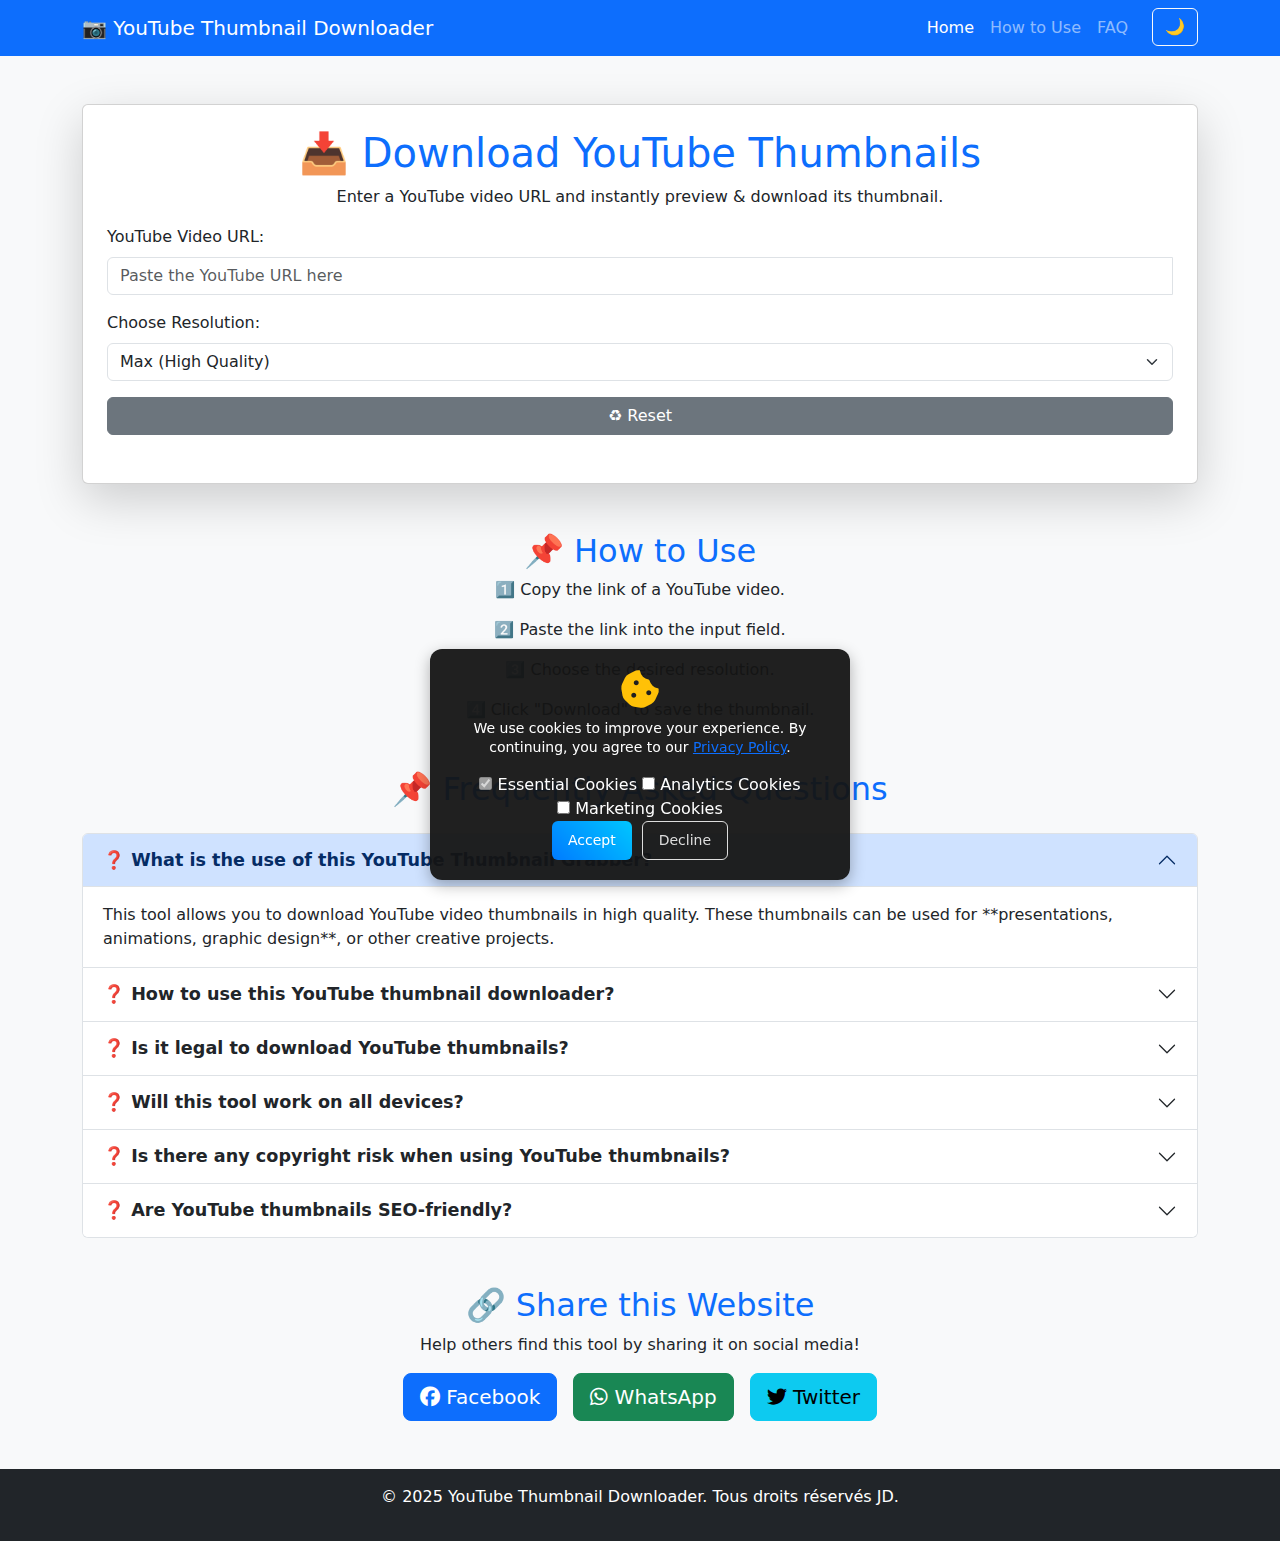
<file: index.html>
<!DOCTYPE html>
<html lang="en">
<head>
    <meta charset="UTF-8">
    <meta name="viewport" content="width=device-width, initial-scale=1.0">
    <title>YouTube Thumbnail Downloader</title>
    <!-- Icônes Bootstrap -->
<link rel="stylesheet" href="https://cdn.jsdelivr.net/npm/bootstrap-icons/font/bootstrap-icons.css">
<!-- Icônes modernes FontAwesome -->
<link rel="stylesheet" href="https://cdnjs.cloudflare.com/ajax/libs/font-awesome/6.4.2/css/all.min.css">

<link rel="icon" type="image/x-icon" href="favicon.ico">

    <!-- Bootstrap 5 CDN -->
    <link href="https://cdn.jsdelivr.net/npm/bootstrap@5.3.0/dist/css/bootstrap.min.css" rel="stylesheet">
    
    <!-- Custom CSS -->
    <link rel="stylesheet" href="style.css">
    <meta name="google-site-verification" content="yNsrKAjh2jQ5P0UQlouUHhzGrtT-ffLGfkC-EnM9OLw" />

</head>
<body>

    <!-- 🌟 Barre de navigation -->
    <nav class="navbar navbar-expand-lg navbar-dark bg-primary">
        <div class="container">
            <!-- 🌟 Logo du site qui recharge la page au clic -->
<a class="navbar-brand" href="#" id="siteLogo">📷 YouTube Thumbnail Downloader</a>

            <button class="navbar-toggler" type="button" data-bs-toggle="collapse" data-bs-target="#navbarNav">
                <span class="navbar-toggler-icon"></span>
            </button>
            <div class="collapse navbar-collapse" id="navbarNav">
                <ul class="navbar-nav ms-auto"> 
                    <li class="nav-item"><a class="nav-link active" href="#">Home</a></li>
                    <li class="nav-item"><a class="nav-link" href="#how-to">How to Use</a></li>                   
                    <li class="nav-item"><a class="nav-link" href="#faq">FAQ</a></li>
                    <li class="nav-item"><button id="darkModeToggle" class="btn btn-outline-light ms-3">🌙</button></li>
                </ul>
            </div>
        </div>
    </nav>

    <!-- 🌟 Section principale -->
    <div class="container my-5">
        <div class="card shadow-lg p-4">
            <h1 class="text-center text-primary">📥 Download YouTube Thumbnails</h1>
            <p class="text-center">Enter a YouTube video URL and instantly preview & download its thumbnail.</p>



<!-- 🌟 Champ URL avec désactivation de l’historique -->
<div class="mb-3 position-relative">
    <label for="videoUrl" class="form-label">YouTube Video URL:</label>
    <div class="input-group">
        <input type="url" id="videoUrl" class="form-control" 
            placeholder="Paste the YouTube URL here" required 
            autocomplete="off" autocorrect="off" autocapitalize="none" spellcheck="false">
        <button id="clearUrl" class="btn btn-outline-secondary d-none" type="button">
            <i class="fas fa-times-circle"></i>
        </button>
    </div>
</div>

<!-- 🌟 Message d'erreur -->
<div id="error-message" class="alert alert-danger text-center mt-3" style="display: none;"></div>

            <!-- Sélection de la résolution -->
            <div class="mb-3">
                <label for="resolution" class="form-label">Choose Resolution:</label>
                <select id="resolution" class="form-select">
                    <option value="maxresdefault">Max (High Quality)</option>
                    <option value="hqdefault">High</option>
                    <option value="mqdefault">Medium</option>
                    <option value="default">Low</option>
                </select>
            </div>

            <!-- Boutons -->
            <div class="d-grid gap-2">
                <button class="btn btn-secondary" onclick="resetForm()">♻ Reset</button>
            </div>

            <!-- Résultat -->
            <div id="result" class="text-center mt-4"></div>
            <!-- Spinner de chargement -->
            <div id="loading-spinner" class="text-center mt-3" style="display: none;">
                <div class="spinner-border text-primary" role="status">
                    <span class="visually-hidden">Loading...</span>
                </div>
            </div>
            <!-- Bouton Télécharger (caché par défaut) -->
<button id="downloadBtn" class="btn btn-primary mt-3" style="display: none;">⬇ Download Thumbnail</button>
            

            <!-- Message d'erreur -->
            <div id="error-message" class="alert alert-danger mt-3" style="display: none;"></div>
        </div>
    </div>
<!-- 🌟 How to Use Section -->
<section id="how-to" class="container text-center my-5">
    <h2 class="text-primary">📌 How to Use</h2>
    <p>1️⃣ Copy the link of a YouTube video.</p>
    <p>2️⃣ Paste the link into the input field.</p>
    <p>3️⃣ Choose the desired resolution.</p>
    <p>4️⃣ Click "Download" to save the thumbnail.</p>
</section>

<!-- 🌟 FAQ Section -->
<section id="faq" class="container my-5">
    <h2 class="text-primary text-center">📌 Frequently Asked Questions</h2>

    <div class="accordion mt-4" id="faqAccordion">
        <!-- Question 1 -->
        <div class="accordion-item">
            <h2 class="accordion-header" id="headingOne">
                <button class="accordion-button" type="button" data-bs-toggle="collapse" data-bs-target="#collapseOne">
                    ❓ What is the use of this YouTube Thumbnail Grabber?
                </button>
            </h2>
            <div id="collapseOne" class="accordion-collapse collapse show" data-bs-parent="#faqAccordion">
                <div class="accordion-body">
                    This tool allows you to download YouTube video thumbnails in high quality. These thumbnails can be used for **presentations, animations, graphic design**, or other creative projects.
                </div>
            </div>
        </div>

        <!-- Question 2 -->
        <div class="accordion-item">
            <h2 class="accordion-header" id="headingTwo">
                <button class="accordion-button collapsed" type="button" data-bs-toggle="collapse" data-bs-target="#collapseTwo">
                    ❓ How to use this YouTube thumbnail downloader?
                </button>
            </h2>
            <div id="collapseTwo" class="accordion-collapse collapse" data-bs-parent="#faqAccordion">
                <div class="accordion-body">
                    1️⃣ **Copy** the link of the YouTube video whose thumbnail you want to download.<br>
                    2️⃣ **Paste** the link into the input field. The thumbnails will be generated automatically.<br>
                    3️⃣ **Choose a resolution** and click "Download" to save the thumbnail.<br>
                    🖥️ Works on PC & Android. For iPhones, saving images may require additional steps.
                </div>
            </div>
        </div>

        <!-- Question 3 -->
        <div class="accordion-item">
            <h2 class="accordion-header" id="headingThree">
                <button class="accordion-button collapsed" type="button" data-bs-toggle="collapse" data-bs-target="#collapseThree">
                    ❓ Is it legal to download YouTube thumbnails?
                </button>
            </h2>
            <div id="collapseThree" class="accordion-collapse collapse" data-bs-parent="#faqAccordion">
                <div class="accordion-body">
                    ✅ Yes, downloading a YouTube thumbnail is legal. However, since **thumbnails are copyrighted**, you should get the creator’s permission before reusing them for public or commercial purposes.
                </div>
            </div>
        </div>

        <!-- Question 4 -->
        <div class="accordion-item">
            <h2 class="accordion-header" id="headingFour">
                <button class="accordion-button collapsed" type="button" data-bs-toggle="collapse" data-bs-target="#collapseFour">
                    ❓ Will this tool work on all devices?
                </button>
            </h2>
            <div id="collapseFour" class="accordion-collapse collapse" data-bs-parent="#faqAccordion">
                <div class="accordion-body">
                    ✅ This website works on **Android, Windows, Mac, and most web browsers**. However, **iPhones** may have restrictions preventing image downloads.
                </div>
            </div>
        </div>

        <!-- Question 5 -->
        <div class="accordion-item">
            <h2 class="accordion-header" id="headingFive">
                <button class="accordion-button collapsed" type="button" data-bs-toggle="collapse" data-bs-target="#collapseFive">
                    ❓ Is there any copyright risk when using YouTube thumbnails?
                </button>
            </h2>
            <div id="collapseFive" class="accordion-collapse collapse" data-bs-parent="#faqAccordion">
                <div class="accordion-body">
                    📌 YouTube thumbnails belong to the video owner. If you plan to **reuse** them (especially on YouTube itself), you should request permission to avoid copyright issues.
                </div>
            </div>
        </div>

        <!-- Question 6 -->
        <div class="accordion-item">
            <h2 class="accordion-header" id="headingSix">
                <button class="accordion-button collapsed" type="button" data-bs-toggle="collapse" data-bs-target="#collapseSix">
                    ❓ Are YouTube thumbnails SEO-friendly?
                </button>
            </h2>
            <div id="collapseSix" class="accordion-collapse collapse" data-bs-parent="#faqAccordion">
                <div class="accordion-body">
                    ❌ No, directly reusing a YouTube thumbnail is **not SEO-friendly** because it is already indexed by Google. However, you can modify it using tools like **Photoshop** to make it unique and SEO-friendly.
                </div>
            </div>
        </div>
    </div>
</section>
<!-- 🌟 Share this site -->
<section id="share" class="container text-center my-5">
    <h2 class="text-primary">🔗 Share this Website</h2>
    <p>Help others find this tool by sharing it on social media!</p>
    
    <div class="d-flex justify-content-center gap-3 mt-3">
        <!-- Facebook -->
        <a href="#" id="share-facebook" class="btn btn-primary btn-lg" target="_blank">
            <i class="fab fa-facebook"></i> Facebook
        </a>
        
        <!-- WhatsApp -->
        <a href="#" id="share-whatsapp" class="btn btn-success btn-lg" target="_blank">
            <i class="fab fa-whatsapp"></i> WhatsApp
        </a>

        <!-- Twitter -->
        <a href="#" id="share-twitter" class="btn btn-info btn-lg" target="_blank">
            <i class="fab fa-twitter"></i> Twitter
        </a>

        
    </div>
    
</section>
<!-- 🌟 Message d'erreur en cas de panne de connexion -->
<div id="connection-error" class="alert alert-danger text-center d-none" role="alert">
    ⚠ No internet connection. Please check your network and try again.
</div>

    <!-- 🌟 Footer -->
<footer class="bg-dark text-white text-center py-3">
   <p>© 2025 YouTube Thumbnail Downloader. Tous droits réservés JD.</p>
</footer>


    <!-- Bootstrap 5 JS -->
    <script src="https://cdn.jsdelivr.net/npm/bootstrap@5.3.0/dist/js/bootstrap.bundle.min.js"></script>
    
    <!-- Custom JS -->
    <script src="script.js"></script>

    <div <div id="cookiePopup" class="cookie-popup">
    <div class="cookie-content">
        <i class="fas fa-cookie-bite cookie-icon"></i>
        <p>We use cookies to improve your experience. By continuing, you agree to our <a href="privacy-policy.html">Privacy Policy</a>.</p>
        
        <div class="cookie-options">
            <label><input type="checkbox" id="essentialCookies" checked disabled> Essential Cookies</label>
            <label><input type="checkbox" id="analyticsCookies"> Analytics Cookies</label>
            <label><input type="checkbox" id="marketingCookies"> Marketing Cookies</label>
        </div>
        
        <div class="cookie-buttons">
            <button id="acceptCookies" class="btn btn-primary">Accept</button>
            <button id="declineCookies" class="btn btn-outline-light">Decline</button>
        </div>
    </div>
</div>
   
    
    
    
</body>
</html>
</file>
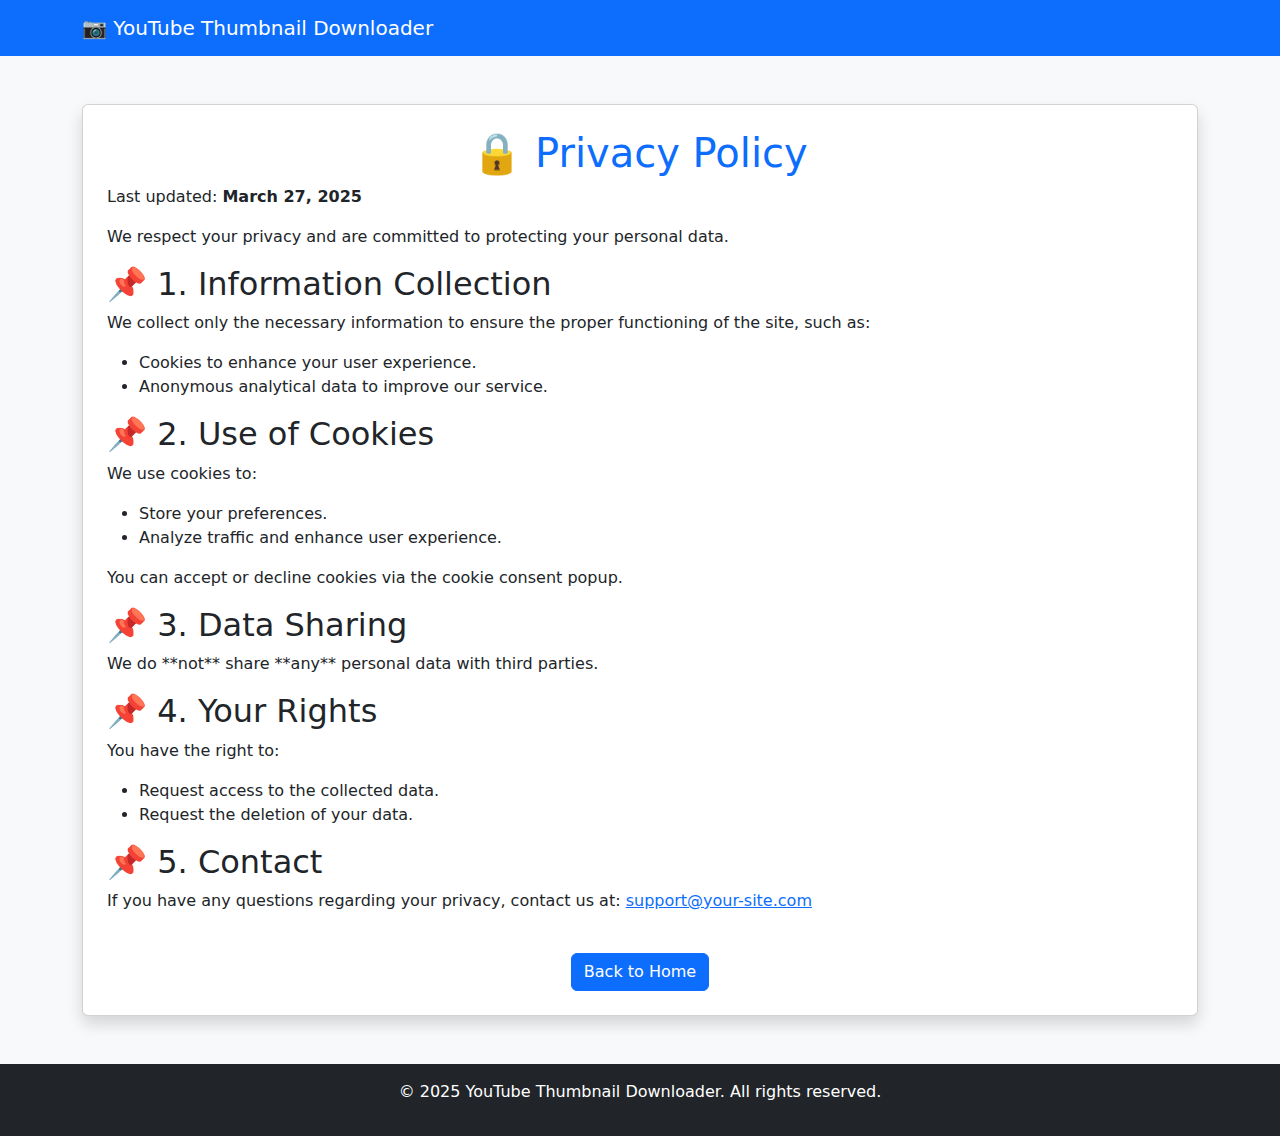
<file: privacy-policy.html>
<!DOCTYPE html>
<html lang="en">
<head>
    <meta charset="UTF-8">
    <meta name="viewport" content="width=device-width, initial-scale=1.0">
    <title>Privacy Policy</title>
    <link rel="stylesheet" href="style.css">
    <link rel="icon" type="image/x-icon" href="favicon.ico">
    <!-- Bootstrap CSS -->
    <link href="https://cdn.jsdelivr.net/npm/bootstrap@5.3.0/dist/css/bootstrap.min.css" rel="stylesheet">
</head>
<body class="bg-light">

    <!-- 🌟 Navigation Bar -->
    <nav class="navbar navbar-expand-lg navbar-dark bg-primary">
        <div class="container">
            <a class="navbar-brand" href="index.html">📷 YouTube Thumbnail Downloader</a>
        </div>
    </nav>

    <div class="container my-5">
        <div class="card shadow p-4">
            <h1 class="text-primary text-center">🔒 Privacy Policy</h1>
            <p>Last updated: <strong>March 27, 2025</strong></p>
            <p>We respect your privacy and are committed to protecting your personal data.</p>

            <h2>📌 1. Information Collection</h2>
            <p>We collect only the necessary information to ensure the proper functioning of the site, such as:</p>
            <ul>
                <li>Cookies to enhance your user experience.</li>
                <li>Anonymous analytical data to improve our service.</li>
            </ul>

            <h2>📌 2. Use of Cookies</h2>
            <p>We use cookies to:</p>
            <ul>
                <li>Store your preferences.</li>
                <li>Analyze traffic and enhance user experience.</li>
            </ul>
            <p>You can accept or decline cookies via the cookie consent popup.</p>

            <h2>📌 3. Data Sharing</h2>
            <p>We do **not** share **any** personal data with third parties.</p>

            <h2>📌 4. Your Rights</h2>
            <p>You have the right to:</p>
            <ul>
                <li>Request access to the collected data.</li>
                <li>Request the deletion of your data.</li>
            </ul>

            <h2>📌 5. Contact</h2>
            <p>If you have any questions regarding your privacy, contact us at: <a href="mailto:support@your-site.com">support@your-site.com</a></p>

            <div class="text-center mt-4">
                <a href="index.html" class="btn btn-primary">Back to Home</a>
            </div>
        </div>
    </div>

    <!-- Footer -->
    <footer class="bg-dark text-white text-center py-3">
        <p>© 2025 YouTube Thumbnail Downloader. All rights reserved.</p>
    </footer>

    <!-- Bootstrap JS -->
    <script src="https://cdn.jsdelivr.net/npm/bootstrap@5.3.0/dist/js/bootstrap.bundle.min.js"></script>
</body>
</html>
</file>
<file: style.css>
HEAD
/* 🌟 Styles généraux */
body {
    background-color: #f8f9fa;
}

/* 🌙 Correction du mode sombre */
body.dark-mode {
    background-color: #121212;
    color: #ffffff;
}

body.dark-mode .card,
body.dark-mode .container {
    background-color: #1e1e1e;
    color: #ffffff;
    border: 1px solid #333;
}

body.dark-mode .form-control {
    background-color: #222;
    color: #fff;
    border: 1px solid #555;
}

body.dark-mode .btn-outline-dark {
    background-color: #444;
    color: #ffffff;
    border-color: #777;
}

body.dark-mode .btn-outline-dark:hover {
    background-color: #666;
    border-color: #999;
}

/* Icône de la croix en mode sombre */
body.dark-mode #clearUrl {
    color: #ffffff;
}

body.dark-mode #clearUrl:hover {
    color: #ff5555;
}


/* 🌟 Bouton "Télécharger" moderne */
.btn-download {
    display: inline-block;
    background: linear-gradient(45deg, #007bff, #00c6ff);
    color: white;
    padding: 12px 20px;
    font-size: 16px;
    border: none;
    border-radius: 8px;
    cursor: pointer;
    transition: all 0.3s ease-in-out;
}

.btn-download:hover {
    background: linear-gradient(45deg, #0056b3, #0099ff);
    transform: scale(1.05);
}

/* 🌟 Icône de suppression (croix moderne avec effet) */
#clearUrl {
    border: none;
    background: none;
    font-size: 22px;
    color: #dc3545; /* Rouge élégant */
    cursor: pointer;
    transition: color 0.3s ease, transform 0.2s ease-in-out;
}

#clearUrl:hover {
    color: #ff0000; /* Rouge vif au survol */
    transform: scale(1.2);
}

/* Ajustement de l’icône pour un meilleur alignement */
#clearUrl i {
    pointer-events: none;
}

/* 🌟 Amélioration du bouton "Télécharger" */
.btn-download {
    display: inline-block;
    background: linear-gradient(45deg, #007bff, #00c6ff);
    color: white;
    padding: 12px 20px;
    font-size: 16px;
    border: none;
    border-radius: 8px;
    cursor: pointer;
    transition: all 0.3s ease-in-out;
}

.btn-download:hover {
    background: linear-gradient(45deg, #0056b3, #0099ff);
    transform: scale(1.05);
}

.btn-download:active {
    transform: scale(0.95);
    background: linear-gradient(45deg, #003366, #007acc);
}

/* 🌟 Style pour la FAQ */
.accordion-button {
    font-weight: bold;
    font-size: 1.1rem;
    transition: background 0.3s ease-in-out;
}

.accordion-button:hover {
    background: #f0f0f0;
}

.accordion-body {
    font-size: 1rem;
    line-height: 1.5;
}

/* 🌟 Message d'erreur en cas de panne de connexion */
#connection-error {
    position: fixed;
    top: 10px;
    left: 50%;
    transform: translateX(-50%);
    width: 90%;
    max-width: 500px;
    z-index: 9999;
    padding: 10px;
    font-size: 18px;
    font-weight: bold;
}
 /* 🌟 Amélioration du message d'erreur de connexion */
#connection-error {
    position: fixed;
    top: -50px;
    left: 50%;
    transform: translateX(-50%);
    width: 90%;
    max-width: 500px;
    z-index: 9999;
    padding: 10px;
    font-size: 18px;
    font-weight: bold;
    transition: top 0.5s ease-in-out;
}

#connection-error.show {
    top: 10px;
}

/* 🌟 Message d'erreur amélioré */
#error-message {
    display: none;
    color: white;
    background-color: #dc3545; /* Rouge alerte */
    padding: 10px;
    border-radius: 5px;
    font-weight: bold;
    text-align: center;
    margin-top: 15px;
    transition: opacity 0.3s ease-in-out;
}
/* 🌟 Styles généraux */
body {
    background-color: #f8f9fa;
}

/* 🌙 Mode sombre simplifié */
body.dark-mode {
    background-color: #121212;
    color: #ffffff;
}

.dark-mode .card,
.dark-mode .container {
    background-color: #1e1e1e;
    color: #ffffff;
    border: 1px solid #333;
}

.dark-mode .form-control {
    background-color: #222;
    color: #fff;
    border: 1px solid #555;
}

.dark-mode .btn {
    background-color: #333;
    color: white;
    border: 1px solid #555;
}

.dark-mode .btn:hover {
    background-color: #555;
}


/* Icône de la croix en mode sombre */
body.dark-mode #clearUrl {
    color: #ffffff;
}

body.dark-mode #clearUrl:hover {
    color: #ff5555;
}


/* 🌟 Bouton "Télécharger" moderne */
.btn-download {
    display: inline-block;
    background: linear-gradient(45deg, #007bff, #00c6ff);
    color: white;
    padding: 12px 20px;
    font-size: 16px;
    border: none;
    border-radius: 8px;
    cursor: pointer;
    transition: all 0.3s ease-in-out;
}

.btn-download:hover {
    background: linear-gradient(45deg, #0056b3, #0099ff);
    transform: scale(1.05);
}

/* 🌟 Icône de suppression (croix moderne avec effet) */
#clearUrl {
    border: none;
    background: none;
    font-size: 22px;
    color: #dc3545; /* Rouge élégant */
    cursor: pointer;
    transition: color 0.3s ease, transform 0.2s ease-in-out;
}

#clearUrl:hover {
    color: #ff0000; /* Rouge vif au survol */
    transform: scale(1.2);
}

/* Ajustement de l’icône pour un meilleur alignement */
#clearUrl i {
    pointer-events: none;
}

/* 🌟 Style amélioré pour le bouton "Télécharger" */
#downloadBtn {
    display: none; /* Caché par défaut */
    background: linear-gradient(45deg, #007bff, #00c6ff); /* Dégradé bleu */
    color: white;
    padding: 12px 20px;
    font-size: 18px;
    font-weight: bold;
    border: none;
    border-radius: 8px;
    cursor: pointer;
    transition: all 0.3s ease-in-out;
    box-shadow: 0px 4px 10px rgba(0, 0, 0, 0.2);
}

#downloadBtn:hover {
    background: linear-gradient(45deg, #0056b3, #0099ff); /* Changement de couleur au survol */
    transform: scale(1.05);
}

#downloadBtn:active {
    transform: scale(0.95);
    background: linear-gradient(45deg, #003366, #007acc);
}




/* 🌟 Style pour la FAQ */
.accordion-button {
    font-weight: bold;
    font-size: 1.1rem;
    transition: background 0.3s ease-in-out;
}

.accordion-button:hover {
    background: #f0f0f0;
}

.accordion-body {
    font-size: 1rem;
    line-height: 1.5;
}

/* 🌟 Message d'erreur en cas de panne de connexion */
#connection-error {
    position: fixed;
    top: 10px;
    left: 50%;
    transform: translateX(-50%);
    width: 90%;
    max-width: 500px;
    z-index: 9999;
    padding: 10px;
    font-size: 18px;
    font-weight: bold;
}
 /* 🌟 Amélioration du message d'erreur de connexion */
#connection-error {
    position: fixed;
    top: -50px;
    left: 50%;
    transform: translateX(-50%);
    width: 90%;
    max-width: 500px;
    z-index: 9999;
    padding: 10px;
    font-size: 18px;
    font-weight: bold;
    transition: top 0.5s ease-in-out;
}

#connection-error.show {
    top: 10px;
}

/* 🌟 Message d'erreur amélioré */
#error-message {
    display: none;
    color: white;
    background-color: #dc3545; /* Rouge alerte */
    padding: 10px;
    border-radius: 5px;
    font-weight: bold;
    text-align: center;
    margin-top: 15px;
    transition: opacity 0.3s ease-in-out;
}
/* 🌟 Pop-up Cookies Moderne */
.cookie-popup {
    position: fixed;
    bottom: 20px;
    left: 50%;
    transform: translateX(-50%);
    background: rgba(20, 20, 20, 0.95);
    color: white;
    padding: 20px;
    border-radius: 12px;
    text-align: center;
    display: none;
    width: 90%;
    max-width: 420px;
    box-shadow: 0px 5px 15px rgba(0, 0, 0, 0.3);
    animation: fadeIn 0.5s ease-in-out;
}

.cookie-content {
    display: flex;
    flex-direction: column;
    align-items: center;
}

.cookie-icon {
    font-size: 40px;
    color: #ffc107;
    margin-bottom: 10px;
}

.cookie-popup p {
    font-size: 14px;
    margin-bottom: 15px;
    line-height: 1.4;
}

.cookie-buttons {
    display: flex;
    gap: 10px;
}

.cookie-buttons .btn {
    padding: 8px 16px;
    font-size: 14px;
    border-radius: 6px;
    transition: all 0.3s ease-in-out;
}

.cookie-buttons .btn-primary {
    background: linear-gradient(45deg, #007bff, #00c6ff);
    border: none;
}

.cookie-buttons .btn-primary:hover {
    background: linear-gradient(45deg, #0056b3, #0099ff);
}

.cookie-buttons .btn-outline-light {
    background: transparent;
    color: #ddd;
    border: 1px solid #ddd;
}

.cookie-buttons .btn-outline-light:hover {
    background: #fff;
    color: #000;
}

.cookie-popup {
    position: fixed;
    bottom: -100px;
    left: 50%;
    transform: translateX(-50%);
    background: rgba(20, 20, 20, 0.95);
    color: white;
    padding: 20px;
    border-radius: 12px;
    text-align: center;
    display: none;
    width: 90%;
    max-width: 420px;
    box-shadow: 0px 5px 15px rgba(0, 0, 0, 0.3);
    transition: bottom 0.5s ease-in-out, opacity 0.5s ease-in-out;
    opacity: 0;
}

.cookie-popup.show {
    bottom: 20px;
    opacity: 1;
}
</file>
